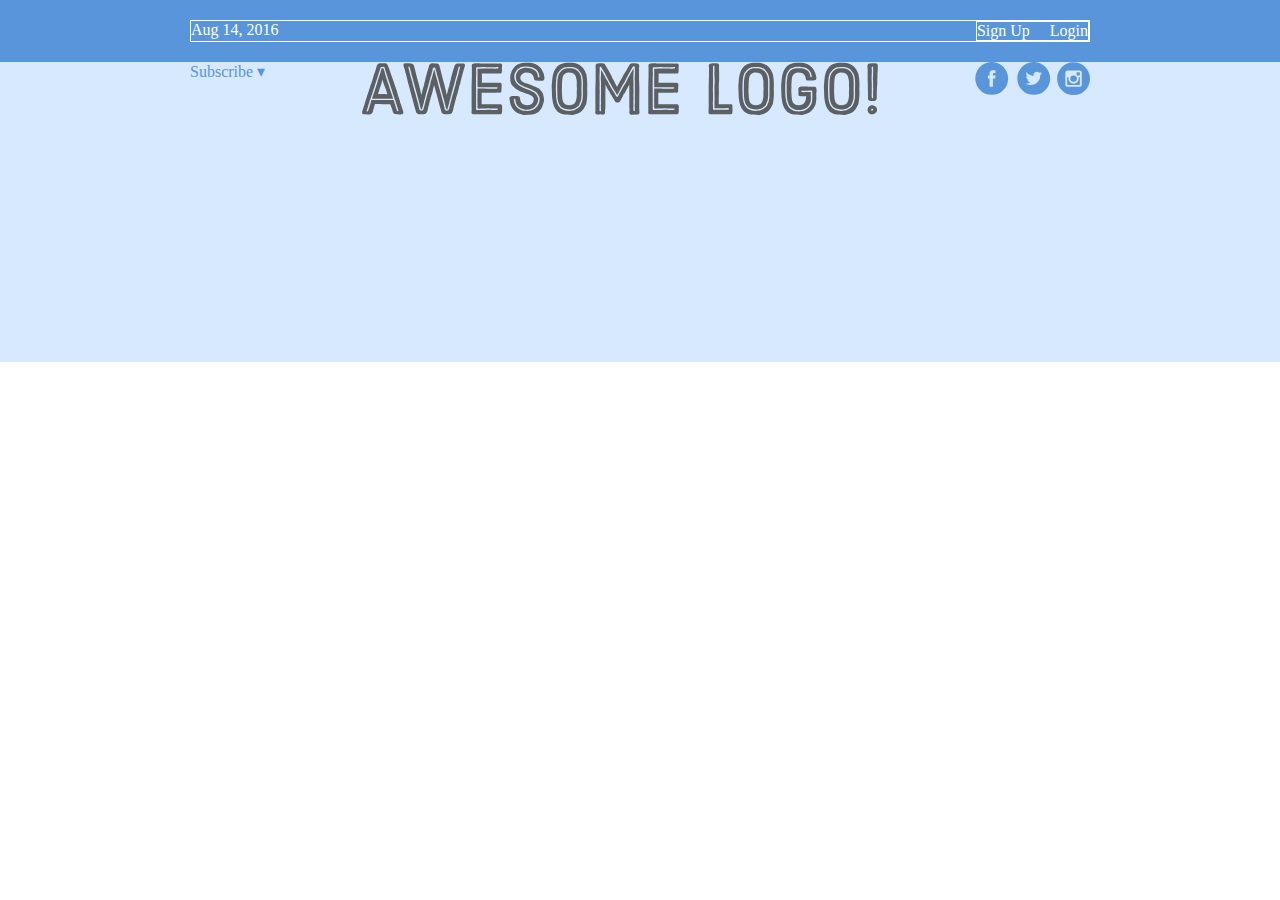
<file: flexbox/index.html>
<!DOCTYPE html>
<html lang='en'>
  <head>
    <meta charset='UTF-8'/>
    <title>Some Web Page</title>
    <link rel="stylesheet" href="style.css">
  </head>
  <body>
    <div id='menu-container'>
        <div class='menu'>
            <div class='date'>Aug 14, 2016</div>
            <div class='links'>
              <div class='signup'>Sign Up</div>      <!-- This is nested now -->
              <div class='login'>Login</div>         <!-- This one too! -->
            </div>
        </div>
      </div>
    </div>
    <div class='header-container'>
        <div class='header'>
          <div class='subscribe'>Subscribe &#9662;</div>
          <div class='logo'><img src='images/awesome-logo.svg'/></div>
          <div class='social'><img src='images/social-icons.svg'/></div>
        </div>
      </div>                                                                                                                                                                                                                                                                   
  </body>
</html>
</file>
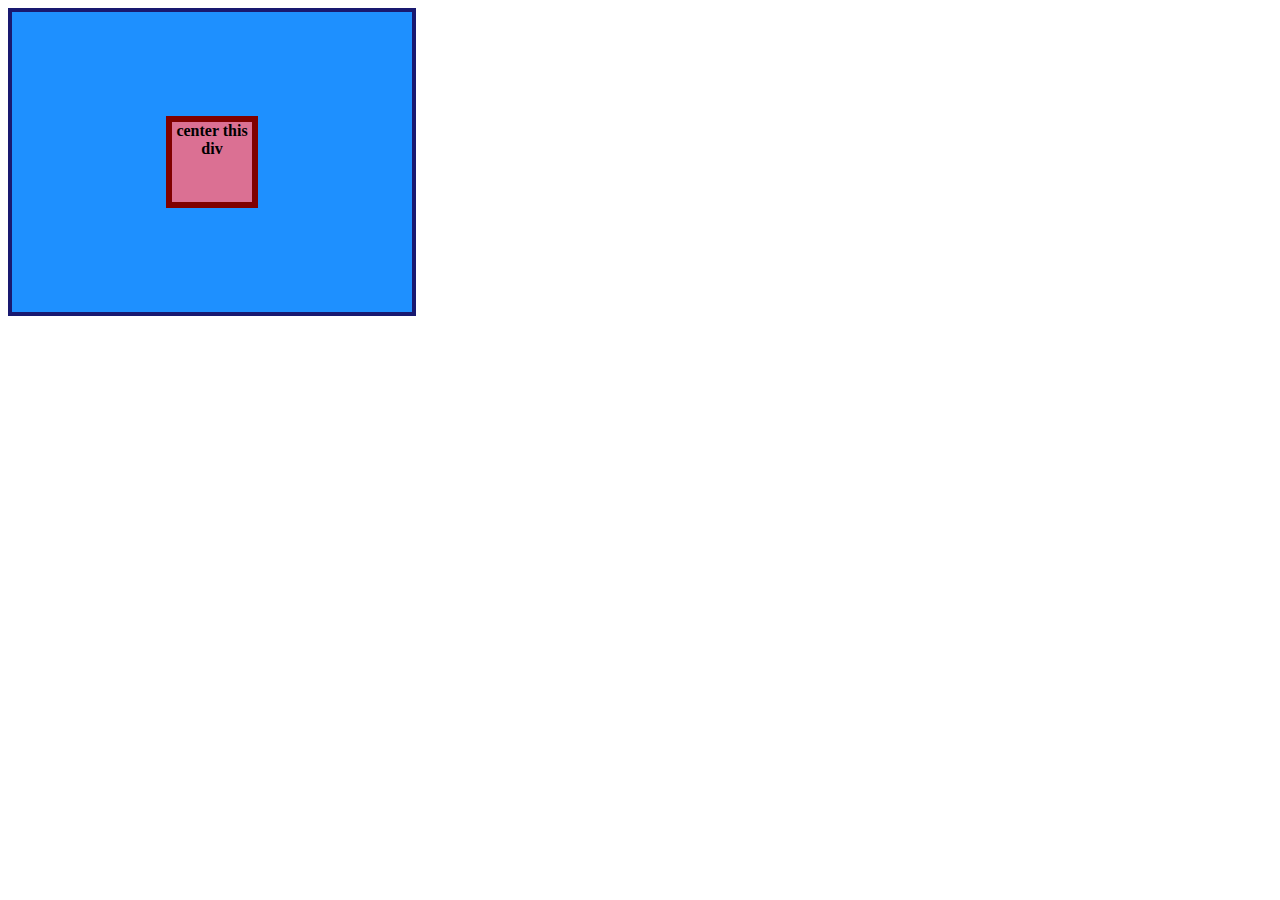
<file: css-flex/01/index.html>
<!DOCTYPE html>
<html lang="en">
  <head>
    <meta charset="UTF-8">
    <meta http-equiv="X-UA-Compatible" content="IE=edge">
    <meta name="viewport" content="width=device-width, initial-scale=1.0">
    <title>CENTER THIS DIV</title>
    <link rel="stylesheet" href="style.css">
  </head>
  <body>
    <div class="container">
      <div class="box">center this div</div>
    </div>
  </body>
</html>
</file>
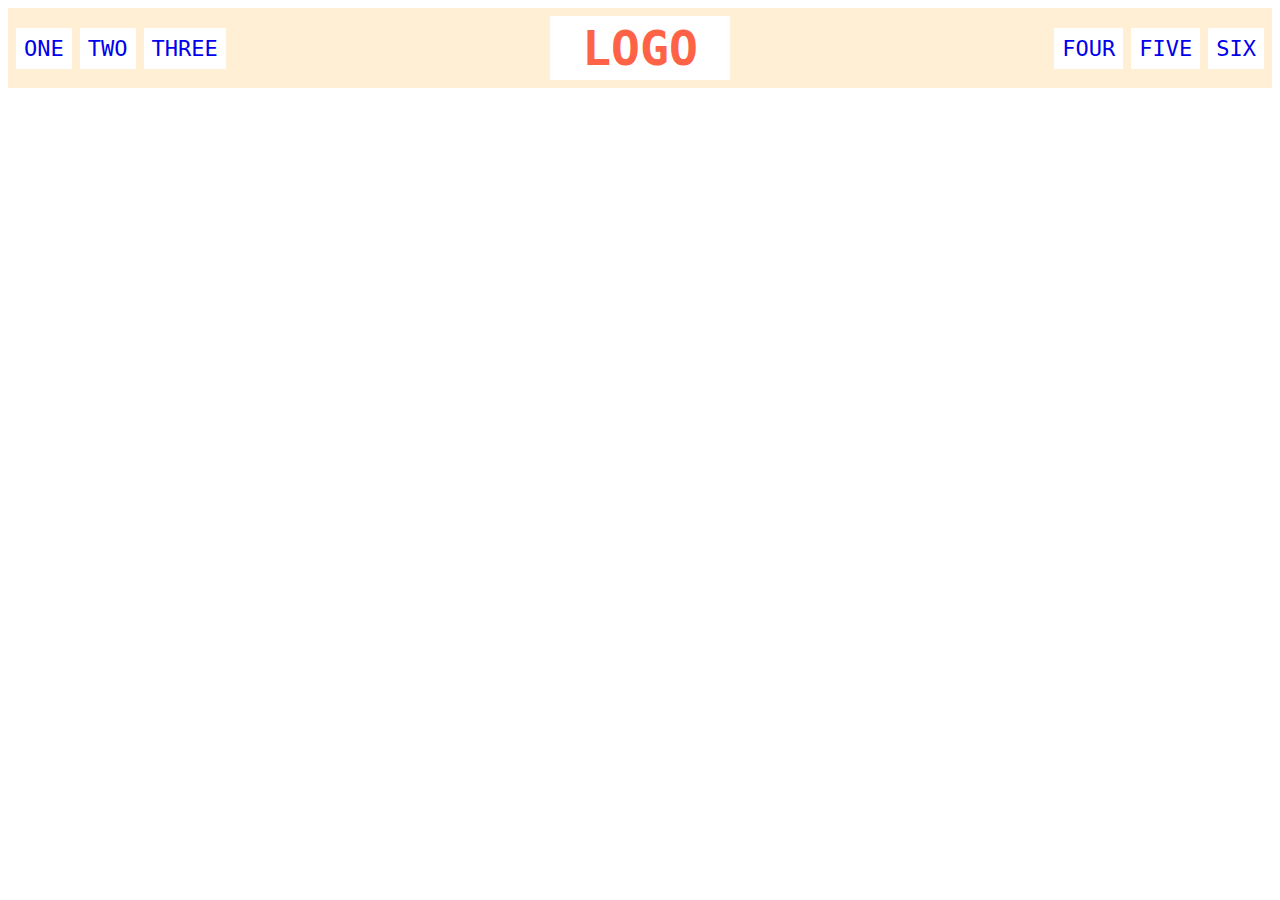
<file: css-flex/02/index.html>
<!DOCTYPE html>
<html lang="en">
  <head>
    <meta charset="UTF-8">
    <meta http-equiv="X-UA-Compatible" content="IE=edge">
    <meta name="viewport" content="width=device-width, initial-scale=1.0">
    <title>Flex Header</title>
    <link rel="stylesheet" href="style.css">
  </head>
  <body>
    <div class="header">
      <div class="left-links">
        <ul>
          <li><a href="#">ONE</a></li>
          <li><a href="#">TWO</a></li>
          <li><a href="#">THREE</a></li>
        </ul>
      </div>
      <div class="logo">LOGO</div>
      <div class="right-links">
        <ul>
          <li><a href="#">FOUR</a></li>
          <li><a href="#">FIVE</a></li>
          <li><a href="#">SIX</a></li>
        </ul>
      </div>
    </div>
  </body>
</html>
</file>
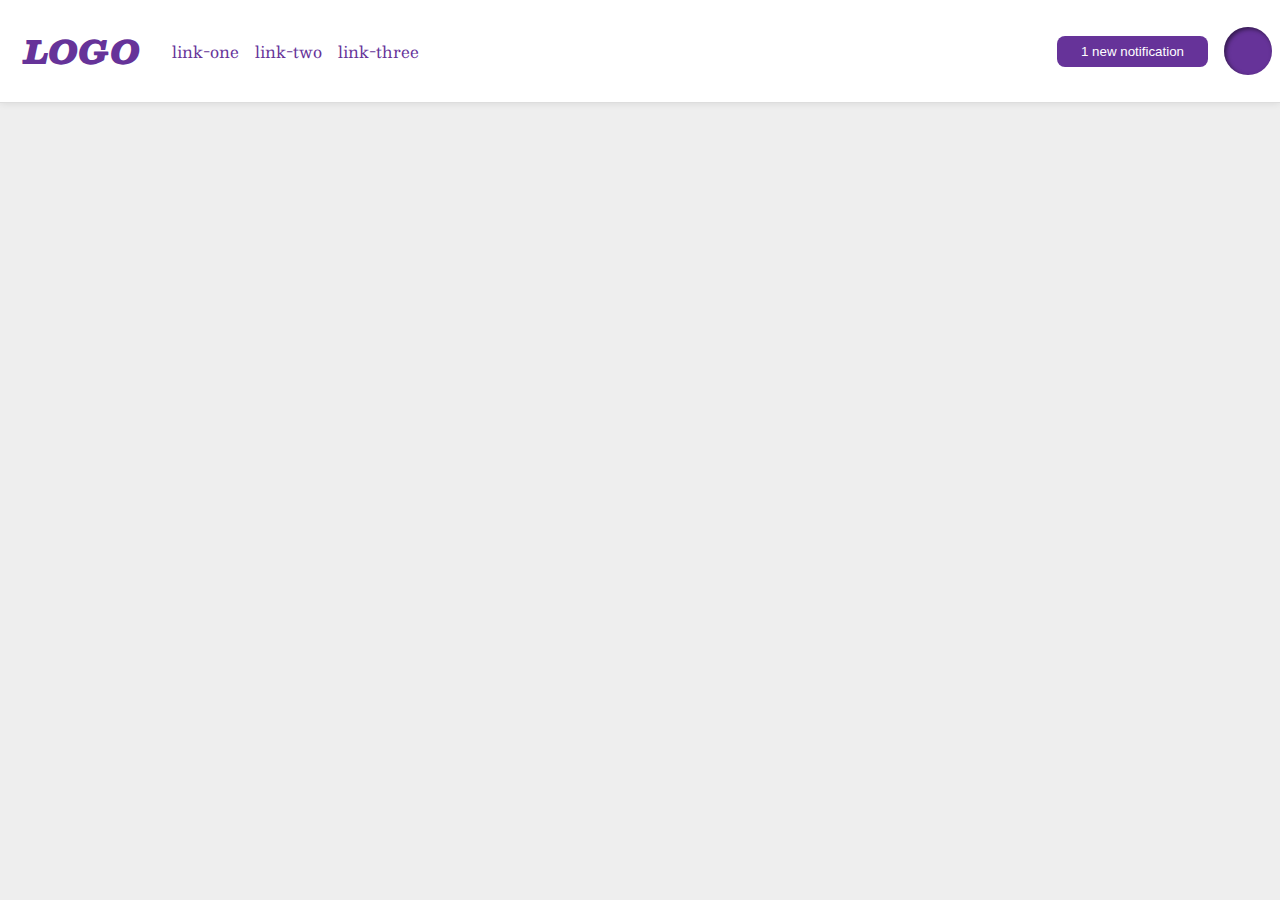
<file: css-flex/03/index.html>
<!DOCTYPE html>
<html lang="en">
  <head>
    <meta charset="UTF-8">
    <meta http-equiv="X-UA-Compatible" content="IE=edge">
    <meta name="viewport" content="width=device-width, initial-scale=1.0">
    <title>Flex Header 2</title>
    <link rel="stylesheet" href="style.css">
  </head>
  <body>
    <div class="header">
      <div class="left">
        <div class="logo">
          LOGO
        </div>
        <ul class="links">
          <li><a href="google.com">link-one</a></li>
          <li><a href="google.com">link-two</a></li>
          <li><a href="google.com">link-three</a></li>
        </ul>
      </div>
      <div class="right">
        <button class="notifications">
          1 new notification
        </button>
        <div class="profile-image"></div>
      </div>
    </div>
  </body>
</html>
</file>
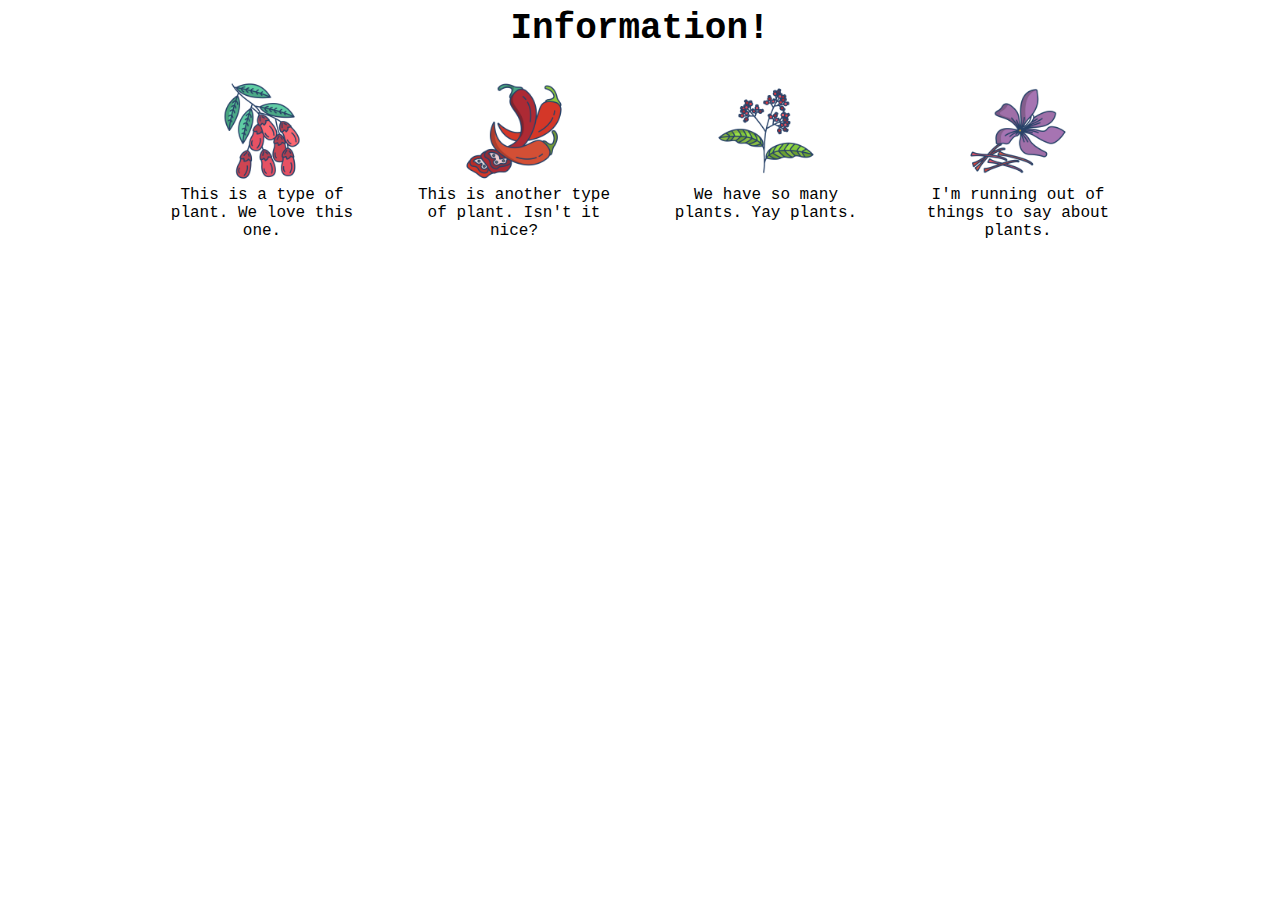
<file: css-flex/04/index.html>
<!DOCTYPE html>
<html lang="en">
  <head>
    <meta charset="UTF-8">
    <meta http-equiv="X-UA-Compatible" content="IE=edge">
    <meta name="viewport" content="width=device-width, initial-scale=1.0">
    <title>Information</title>
    <link rel="stylesheet" href="style.css">
  </head>
  <body>
    <div class="title">Information!</div>
        <div class="container">
            <div class="item">
                <img src="./images/barberry.png" alt="barberry">
                <div class="text">This is a type of plant. We love this one.</div>
            </div>
            <div class="item">
                <img src="./images/chilli.png" alt="chili">
                <div class="text">This is another type of plant. Isn't it nice?</div>
            </div>
            <div class="item">
                <img src="./images/pepper.png" alt="pepper">
                <div class="text">We have so many plants. Yay plants.</div>
            </div>
            <div class="item">
                <img src="./images/saffron.png" alt="saffron">
                <div class="text">I'm running out of things to say about plants.</div>
            </div>  
        </div>
    </div>
  </body>
</html>
</file>
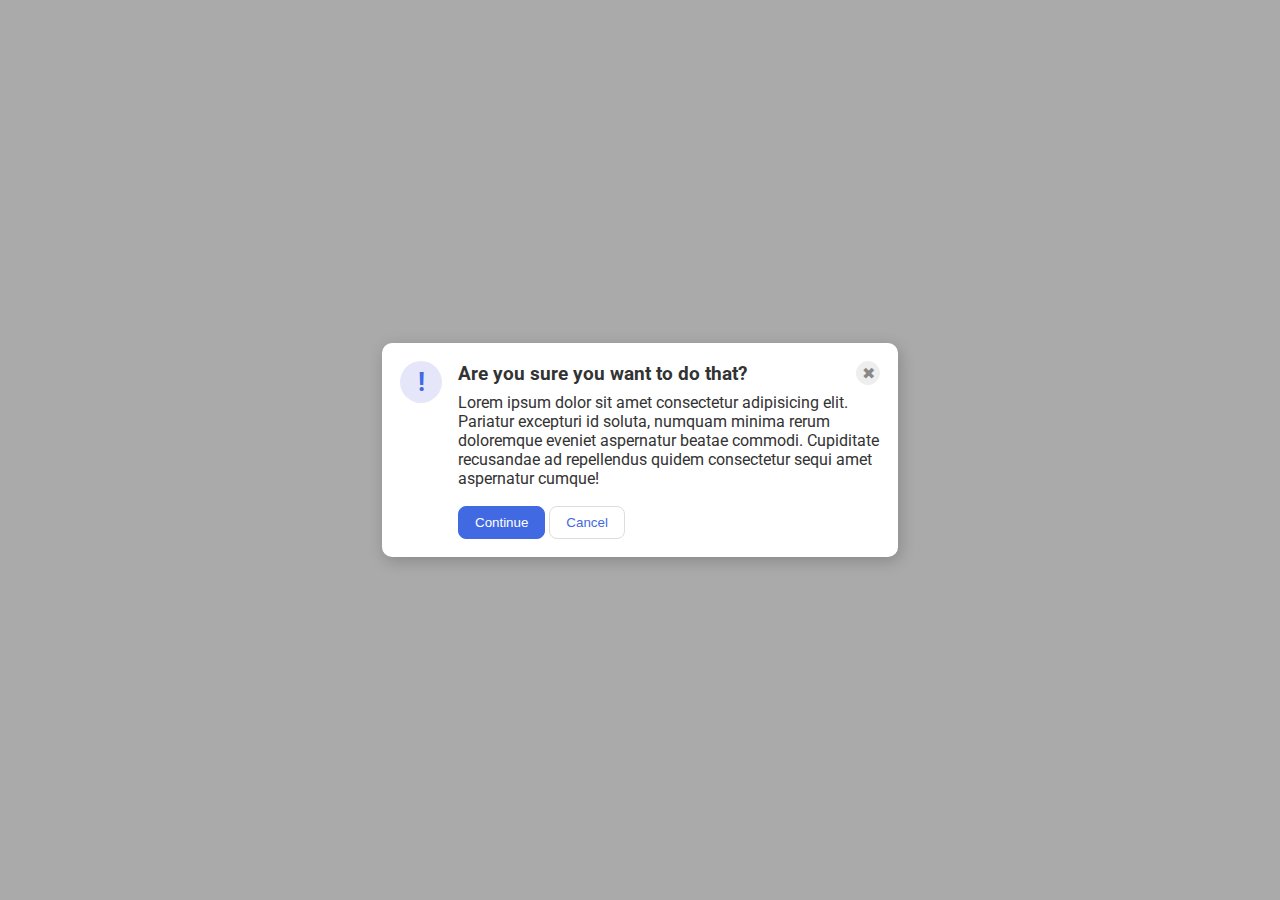
<file: css-flex/05/index.html>
<!DOCTYPE html>
<html lang="en">
  <head>
    <meta charset="UTF-8">
    <meta http-equiv="X-UA-Compatible" content="IE=edge">
    <meta name="viewport" content="width=device-width, initial-scale=1.0">
    <link rel="stylesheet" href="style.css">
    <title>Modal</title>
  </head>
  <body>
    <div class="modal">
      <div class="icon">!</div>
        <div class="container">
          <div class="header">Are you sure you want to do that?
            <button class="close-button">✖</button>
          </div>
          <div class="text">Lorem ipsum dolor sit amet consectetur adipisicing elit. Pariatur excepturi id soluta, numquam minima rerum doloremque eveniet aspernatur beatae commodi. Cupiditate recusandae ad repellendus quidem consectetur sequi amet aspernatur cumque!</div>
          <button class="continue">Continue</button>
          <button class="cancel">Cancel</button>
        </div>
    </div>
  </body>
</html>
</file>
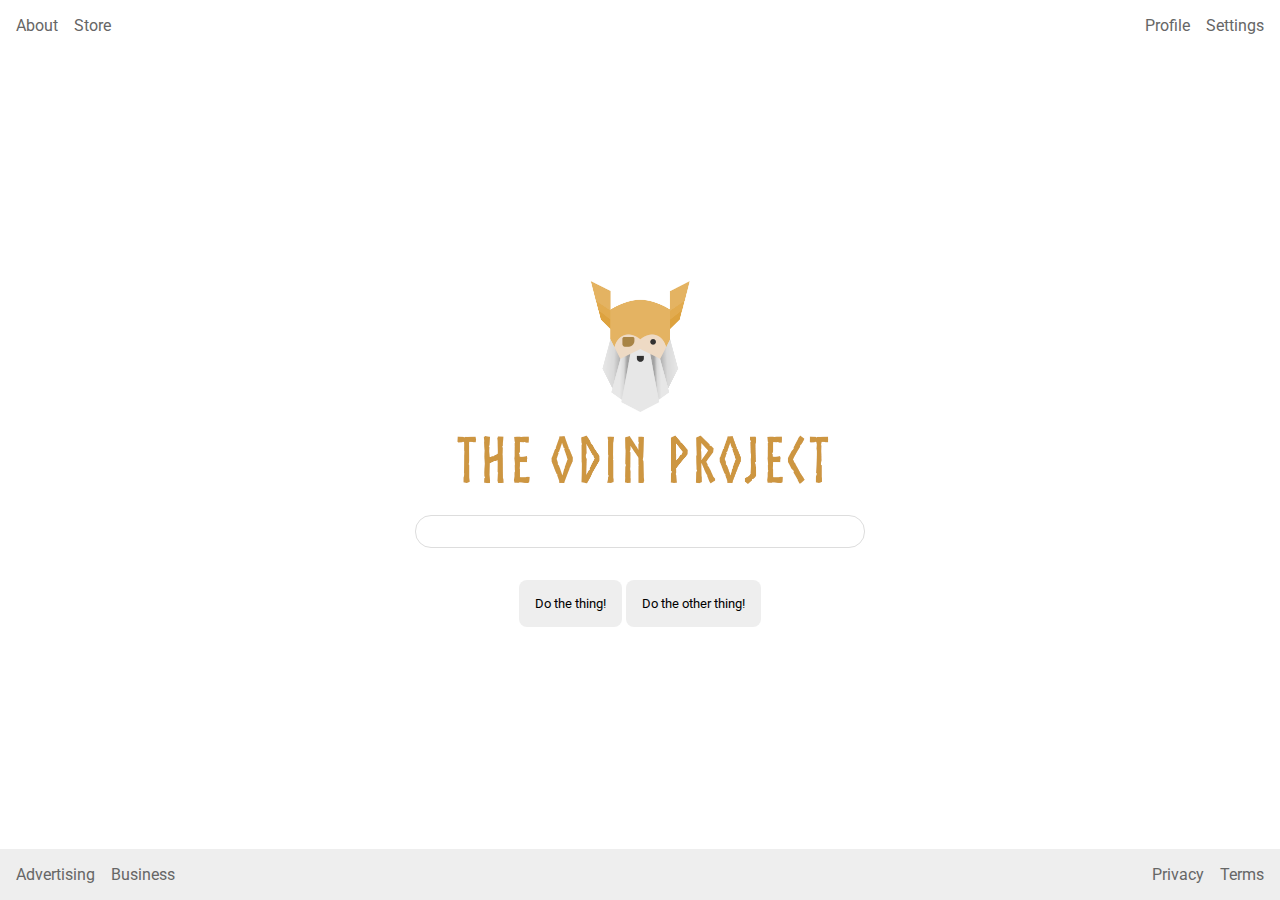
<file: css-flex/06/index.html>
<!DOCTYPE html>
<html lang="en">
  <head>
    <meta charset="UTF-8">
    <meta http-equiv="X-UA-Compatible" content="IE=edge">
    <meta name="viewport" content="width=device-width, initial-scale=1.0">
    <title>LAYOUT</title>
    <link rel="stylesheet" href="./style.css">
  </head>
  <body>
    <div class="header">
      <ul class="left-links">
        <li><a href="#">About</a></li>
        <li><a href="#">Store</a></li>
      </ul>
      <ul class="right-links">
        <li><a href="#">Profile</a></li>
        <li><a href="#">Settings</a></li>
      </ul>
    </div>
    <div class="content">
      <img src="./logo.png" alt="Project logo. Represents odin with the project name.">
      <div class="input">
        <input type="text">
      </div>
      <div class="buttons">
        <button>Do the thing!</button>
        <button>Do the other thing!</button>
      </div>
    </div>
    <div class="footer">
      <ul class="left-links">
        <li><a href="#">Advertising</a></li>
        <li><a href="#">Business</a></li>
      </ul>
      <ul class="right-links">
        <li><a href="#">Privacy</a></li>
        <li><a href="#">Terms</a></li>
      </ul>
    </div>
  </body>
</html>
</file>
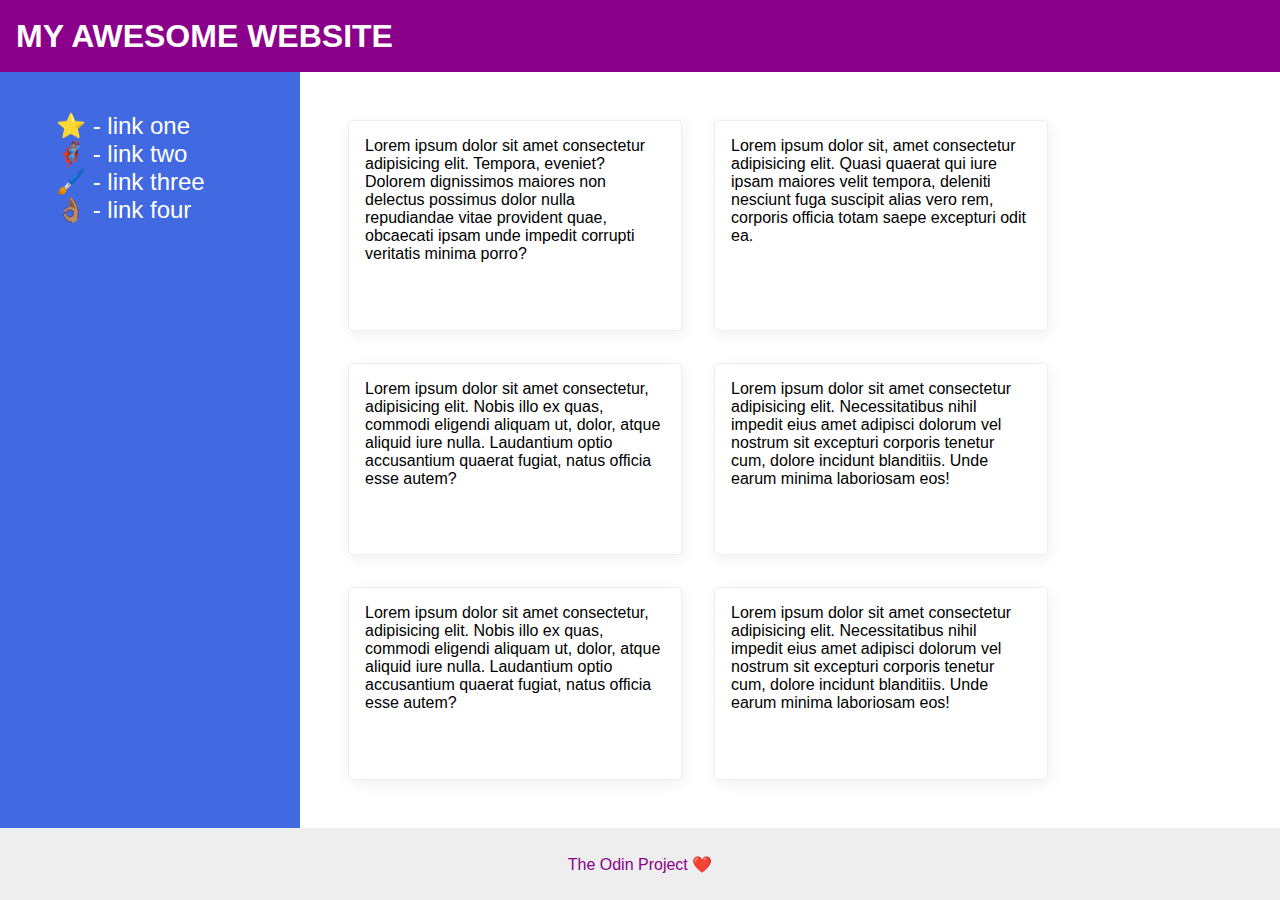
<file: css-flex/07/index.html>
<!DOCTYPE html>
<html lang="en">
  <head>
    <meta charset="UTF-8">
    <meta http-equiv="X-UA-Compatible" content="IE=edge">
    <meta name="viewport" content="width=device-width, initial-scale=1.0">
    <title>The Holy Grail</title>
    <link rel="stylesheet" href="style.css">
  </head>
  <body>
    <div class="header">
      MY AWESOME WEBSITE
    </div>
    <div class="body">
    <div class="sidebar">
      <ul>
        <li><a href="#">⭐ - link one</a></li>
        <li><a href="#">🦸🏽‍♂️ - link two</a></li>
        <li><a href="#">🖌️ - link three</a></li>
        <li><a href="#">👌🏽 - link four</a></li>
      </ul>
    </div>
    <div class="wrapper">
      <div class="card">Lorem ipsum dolor sit amet consectetur adipisicing elit. Tempora, eveniet? Dolorem dignissimos maiores non delectus possimus dolor nulla repudiandae vitae provident quae, obcaecati ipsam unde impedit corrupti veritatis minima porro?</div>
      <div class="card">Lorem ipsum dolor sit, amet consectetur adipisicing elit. Quasi quaerat qui iure ipsam maiores velit tempora, deleniti nesciunt fuga suscipit alias vero rem, corporis officia totam saepe excepturi odit ea.</div>
      <div class="card">Lorem ipsum dolor sit amet consectetur, adipisicing elit. Nobis illo ex quas, commodi eligendi aliquam ut, dolor, atque aliquid iure nulla. Laudantium optio accusantium quaerat fugiat, natus officia esse autem?</div>
      <div class="card">Lorem ipsum dolor sit amet consectetur adipisicing elit. Necessitatibus nihil impedit eius amet adipisci dolorum vel nostrum sit excepturi corporis tenetur cum, dolore incidunt blanditiis. Unde earum minima laboriosam eos!</div>
      <div class="card">Lorem ipsum dolor sit amet consectetur, adipisicing elit. Nobis illo ex quas, commodi eligendi aliquam ut, dolor, atque aliquid iure nulla. Laudantium optio accusantium quaerat fugiat, natus officia esse autem?</div>
      <div class="card">Lorem ipsum dolor sit amet consectetur adipisicing elit. Necessitatibus nihil impedit eius amet adipisci dolorum vel nostrum sit excepturi corporis tenetur cum, dolore incidunt blanditiis. Unde earum minima laboriosam eos!</div>
    </div>
  </div>
    <div class="footer">
      The Odin Project ❤️
    </div>
  </body>
</html>
</file>
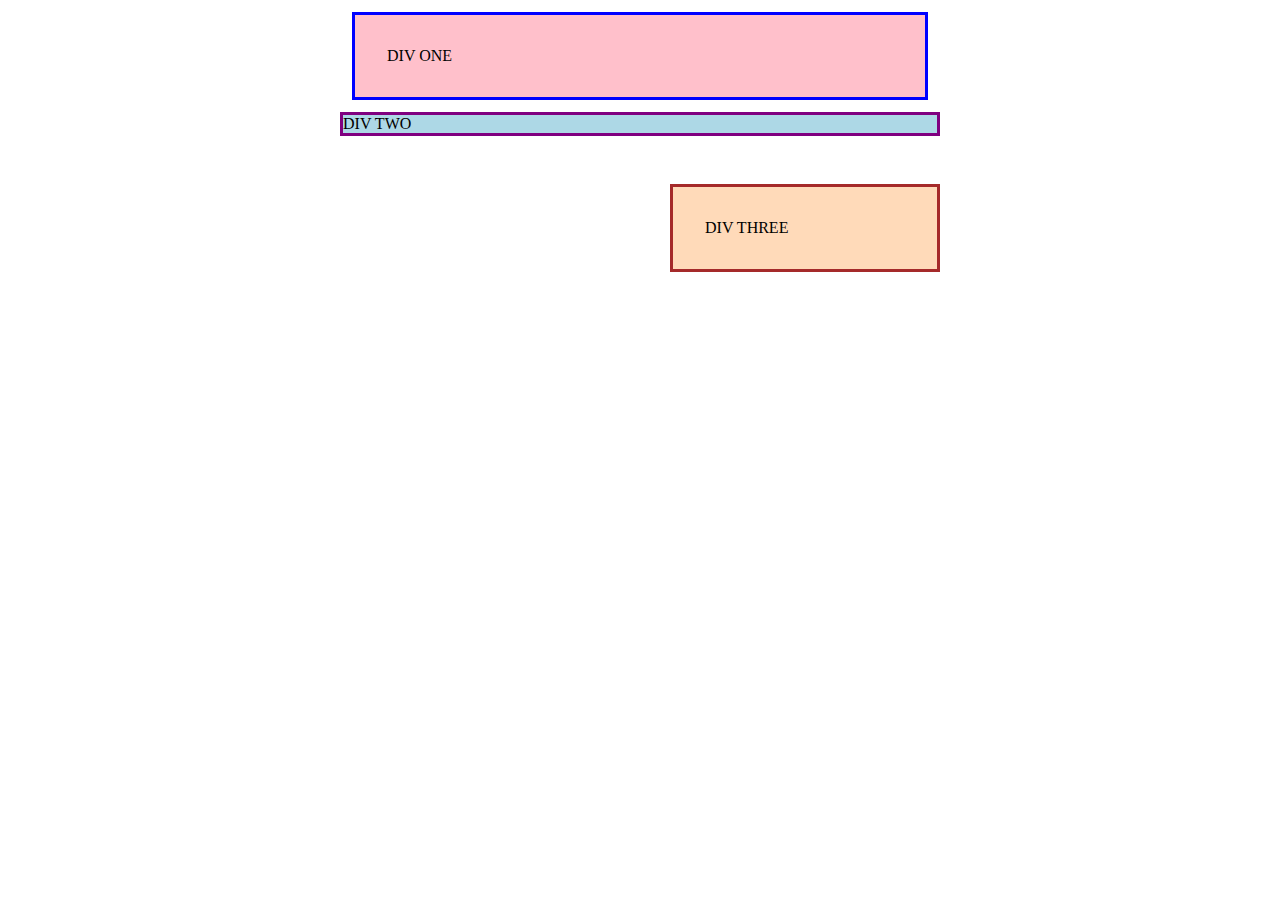
<file: margin and padding/marginpaddin1/index.html>
<!DOCTYPE html>
<html lang="en">
  <head>
    <meta charset="UTF-8">
    <meta http-equiv="X-UA-Compatible" content="IE=edge">
    <meta name="viewport" content="width=device-width, initial-scale=1.0">
    <title>Margin and Padding exercise</title>
    <link rel="stylesheet" href="style.css">
  </head>
  <body>
    <div class="one">
      DIV ONE
    </div>
    <div class="two">
      DIV TWO
    </div>
    <div class="three">
      DIV THREE
    </div>
  </body>
</html>
</file>
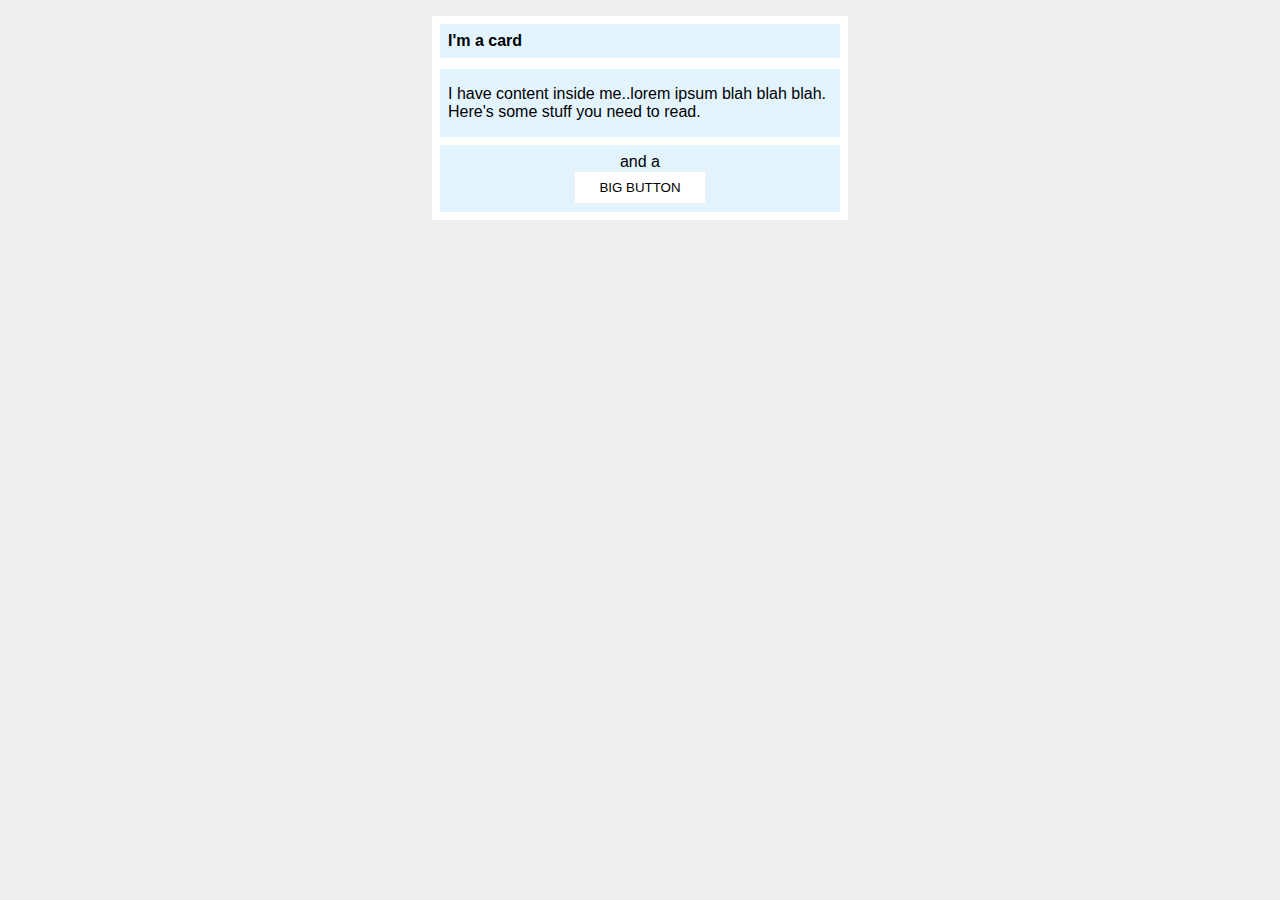
<file: margin and padding/marginpaddin2/index.html>
<!DOCTYPE html>
<html lang="en">
  <head>
    <meta charset="UTF-8">
    <meta http-equiv="X-UA-Compatible" content="IE=edge">
    <meta name="viewport" content="width=device-width, initial-scale=1.0">
    <title>Margin and Padding exercise 2</title>
    <link rel="stylesheet" href="style.css">
  </head>
  <body>
    <div class="card">
      <h1 class="title">I'm a card</h1>
      <div class="content">I have content inside me..lorem ipsum blah blah blah. Here's some stuff you need to read.</div>
      <div class="button-container">and a <button class="button">BIG BUTTON</button></div>
    </div>
  </body>
</html>
</file>
<file: flexbox/style.css>
* {
    margin: 0;
    padding: 0;
    box-sizing: border-box;
  }
  
  #menu-container {
    color: #fff;
    background-color: #5995DA;  /* Blue */
    padding: 20px 0px;
    display: flex;
    justify-content: center;
  }
  
  .menu {
    border: 1px solid #fff;  /* For debugging */
    width: 900px;
    display: flex;
   justify-content: space-between;
  }

  .links {
    border: 1px solid #fff;  /* For debugging */
    display: flex;
    justify-content: flex-end;
  }

  .login {
    margin-left: 20px;
  }

  .header-container {
    color: #5995DA;
    background-color: #D6E9FE;
    display: flex;
    justify-content: center;
  }
  
  .header {
    width: 900px;
    height: 300px;
    display: flex;
    justify-content: space-between;
  }
</file>
<file: css-flex/01/style.css>
.container {
    background: dodgerblue;
    border: 4px solid midnightblue;
    width: 400px;
    height: 300px;
    display: flex;
    justify-content: center;
    align-items: center;
  }
  
  .box {
    background: palevioletred;
    font-weight: bold;
    text-align: center;
    border: 6px solid maroon;
    width: 80px;
    height: 80px;
  }
</file>
<file: css-flex/02/style.css>
.header  {
    font-family: monospace;
    background: papayawhip;
    padding: 8px;
    display: flex;
    justify-content: space-between;
    align-items: center;
  }
  
  .logo {
    font-size: 48px;
    font-weight: 900;
    color: tomato;
    background: white;
    padding: 4px 32px;
  }
  
  ul {
    /* this removes the dots on the list items*/
    list-style-type: none;
    padding: 0;
    margin: 0;
    display: flex;
    gap: 8px;
}
  
  a {
    font-size: 22px;
    background: white;
    padding: 8px;
    /* this removes the line under the links */
    text-decoration: none;
  }
</file>
<file: css-flex/03/style.css>
/* this is some magical font-importing.  
you'll learn about it later. */
@import url('https://fonts.googleapis.com/css2?family=Besley:ital,wght@0,400;1,900&display=swap');

body {
  margin: 0;
  background: #eee;
  font-family: Besley, serif;
}

.header {
  background: white;
  border-bottom: 1px solid #ddd;
  box-shadow: 0 0 8px rgba(0,0,0,.1);
  display: flex;
  justify-content: space-between;
  padding: 8px;
}

.profile-image {
  background: rebeccapurple;
  box-shadow: inset 2px 2px 4px rgba(0,0,0,.5);
  border-radius: 50%;
  width: 48px;
  height: 48px;

}

.logo {
  color: rebeccapurple;
  font-size: 32px;
  font-weight: 900;
  font-style: italic;
  display: flex;
  padding: 16px;
}

button {
  border: none;
  border-radius: 8px;
  background: rebeccapurple;
  color: white;
  padding: 8px 24px;
  display: flex;
  justify-content: flex-end;
}

a {
  /* this removes the line under our links */
  text-decoration: none;
  color: rebeccapurple;
}

ul {
  list-style-type: none;
  display: flex;
  gap: 16px;
  padding: 0;
  margin: 0;
}
.left, .right{
    display: flex;
    align-items: center;
    gap: 16px;
}
</file>
<file: css-flex/04/style.css>
body {
    font-family: 'Courier New', Courier, monospace;
  }
  
  img {
    width: 100px;
    height: 100px;
  }
  
  .title {
    font-size: 36px;
    font-weight: 900;
    margin-bottom: 32px;
    display: flex;
    justify-content: center;
  }
  
  .container{
    display: flex;
    justify-content: center;

    gap: 52px;
  }
  .item{
    max-width: 200px;
    text-align: center;
  }









  /* do not edit this footer */
  .footer {
    position: fixed;
    bottom: 0;
    left: 0;
    right: 0;
    height: 52px;
    display: flex;
    align-items: center;
    justify-content: center;
    background: #eee;
  }
</file>
<file: css-flex/05/style.css>
@import url('https://fonts.googleapis.com/css2?family=Roboto:wght@400;700&display=swap');

html, body {
  height: 100%;
}

body {
  font-family: Roboto, sans-serif;
  margin: 0;
  background: #aaa;
  color: #333;
  /* I'll give you this one for free lol */
  display: flex;
  align-items: center;
  justify-content: center;
}

.modal {
  background: white;
  width: 480px;
  border-radius: 10px;
  box-shadow: 2px 4px 16px rgba(0,0,0,.2);
  display: flex;
  padding: 18px;
  gap: 16px;
}

.icon {
  color: royalblue;
  font-size: 26px;
  font-weight: 700;
  background: lavender;
  width: 42px;
  height: 42px;
  border-radius: 50%;
  display: flex;
  align-items: center;
  justify-content: center;
  flex-shrink: 0;
}

.close-button {
  background: #eee;
  border-radius: 50%;
  color: #888;
  font-weight: 400;
  font-size: 16px;
  height: 24px;
  width: 24px;
  display: flex;
  align-items: center;
  justify-content: center;
  border: 1px solid #eee;
  padding: 0;
}

button {
  cursor: pointer;
  padding: 8px 16px;
  border-radius: 8px;
}

button.continue {
  background: royalblue;
  border: 1px solid royalblue;
  color: white;
}

button.cancel {
  background: white;
  border: 1px solid #ddd;
  color: royalblue;
}

.header{
  display: flex;
  align-items: center;
  justify-content: space-between;
  padding-bottom: 8px;
  font-weight: bold;
  font-size: larger;
}

.text{
  padding-bottom: 18px;
}
</file>
<file: css-flex/06/style.css>
@import url('https://fonts.googleapis.com/css2?family=Roboto:wght@400;700&display=swap');

body {
  height: 100vh;
  margin: 0;
  overflow: hidden;
  font-family: Roboto, sans-serif;
  display: flex;
  flex-direction: column;
}

img {
  width: 600px;
}

button {
  font-family: Roboto, sans-serif;
  border: none;
  border-radius: 8px;
  background: #eee;
  padding: 16px;
}

input {
  display: flex;
  border: 1px solid #ddd;
  border-radius: 16px;
  padding: 8px 24px;
  width: 400px;
  margin-bottom: 16px;
  align-items: center;
  justify-content: center;
}

ul{
    display: flex;
    list-style-type: none;
    margin: 0;
    padding: 0;
}
a:link{
    text-decoration: none;
    color: #666;
}


.header{
    display: flex;
    justify-content: space-between;
    margin-bottom: auto;
    padding: 16px;
}

.left-links{
    display: flex;
    gap: 16px;
}

.content{
    display: flex;
    align-items: center;
    justify-content: center;
    flex-direction: column;
    gap: 16px;
}

.right-links{
    display: flex;
    gap: 16px;
}

.footer{
    display: flex;
    background: #eee;
    margin-top: auto;
    justify-content: space-between;
    padding: 16px;
}
</file>
<file: css-flex/07/style.css>
body {
  font-family: -apple-system, BlinkMacSystemFont, 'Segoe UI', Roboto, Oxygen, Ubuntu, Cantarell, 'Open Sans', 'Helvetica Neue', sans-serif;
  margin: 0;
  min-height: 100vh;
  display: flex;
  flex-direction: column;
}

.header {
  height: 72px;
  background: darkmagenta;
  color: white;
  display: flex;
  font-size: 32px;
  font-weight: 900;
  padding-left: 16px;
  align-items: center;
}

.footer {
  height: 72px;
  background: #eee;
  color: darkmagenta;
  display: flex;
  margin-top: auto;
  align-items: center;
  justify-content: center;
}

.sidebar {
  width: 300px;
  background: royalblue;
  box-sizing: border-box;
  display: flex;
  flex-direction: column;
  flex-grow: 1;
  flex-shrink: 0;
  padding: 16px;
}

.wrapper{
  display: flex;
  flex-wrap: wrap;
  flex-direction: row;
  padding: 32px;
}

.card {
  border: 1px solid #eee;
  box-shadow: 2px 4px 16px rgba(0,0,0,.06);
  border-radius: 4px;
  display: flex;
  padding: 16px;
  margin: 16px;
  width: 300px;
}

ul, a{
  list-style-type: none;
  text-decoration: none;
  color: white;
  font-size: 24px;
}

.body{
  flex: 1;
  display: flex;
}
</file>
<file: margin and padding/marginpaddin1/style.css>
body {
    max-width: 600px;
    margin: 0 auto;
  }
  
  .one {
    background: pink;
    border: 3px solid blue;
    /* CHANGE ME */
    padding: 32px;
    margin: 12px;
  }
  
  .two {
    background: lightblue;
    border: 3px solid purple;
    /* CHANGE ME */
    margin-bottom: 48px;
  }
  
  .three {
    background: peachpuff;
    border: 3px solid brown;
    width: 200px;
    /* CHANGE ME */
    padding: 32px;
    margin-left: auto;
  }
</file>
<file: margin and padding/marginpaddin2/style.css>
body {
    background: #eee;
    font-family: sans-serif;
  }
  
  .card {
    width: 400px;
    background: #fff;
    margin: 16px auto;
    padding: 8px;
  }

  .title {
    background: #e3f4ff;
    font-size: 16px;
    padding: 8px;
    margin-top: 0;
  }
  
  .content {
    background: #e3f4ff;
    padding: 16px 8px;
    margin-bottom: 8px;
  }
  
  .button-container {
    background: #e3f4ff;
    padding: 8px;
    margin-top: 8px;
    text-align: center;
  }
  
  button {
    background: white;
    border: 1px solid #eee;
    margin: auto;
    display: flex;
    padding: 8px 24px;
  }
</file>
